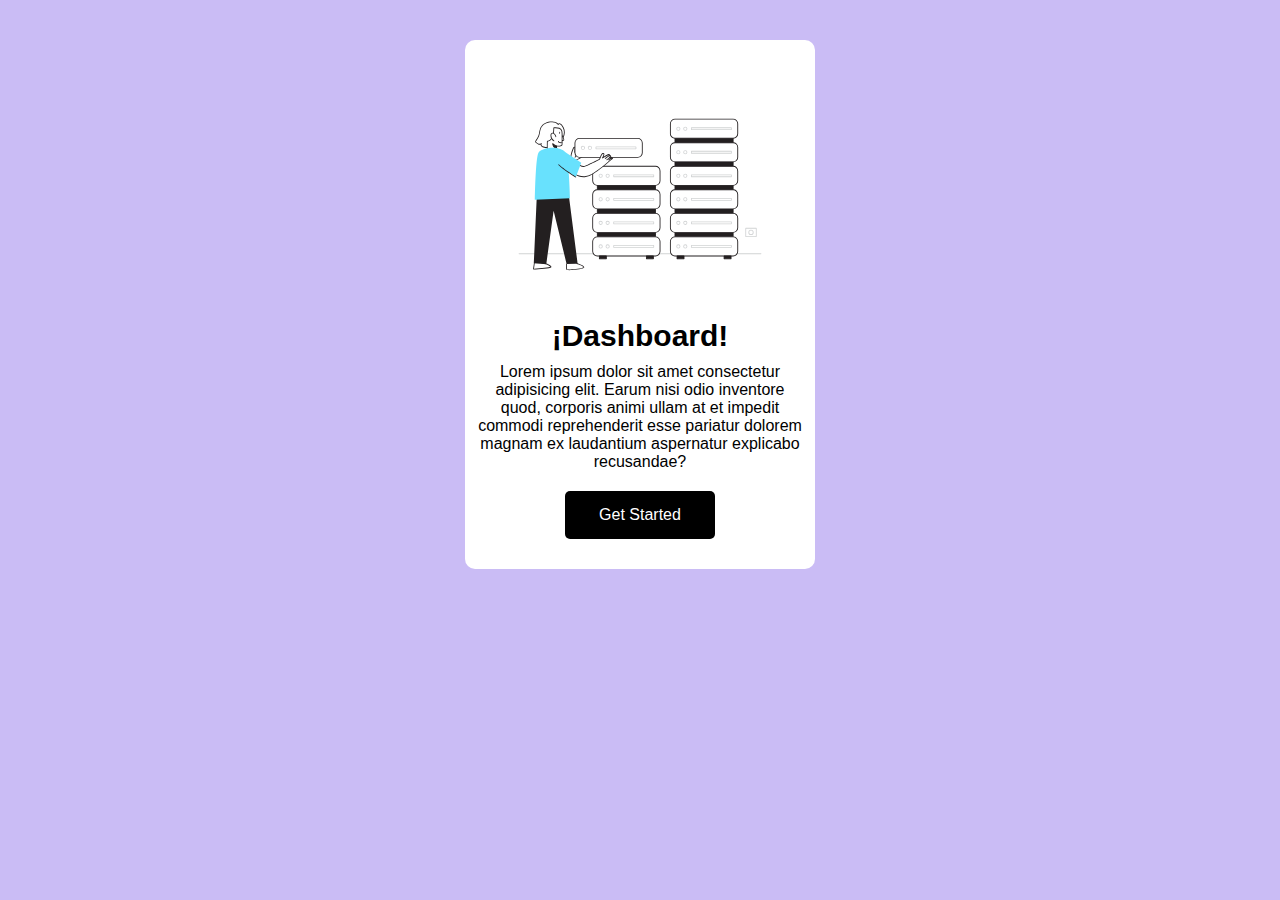
<file: Dia 1/index.html>
<!DOCTYPE html>
<html lang="en">
<head>
    <meta charset="UTF-8">
    <meta http-equiv="X-UA-Compatible" content="IE=edge">
    <meta name="viewport" content="width=device-width, initial-scale=1.0">
    <title>Document</title>
    <link rel="stylesheet" href="./style.css">

</head>
<body>
    <article class="article">
        <img src="./Data_Arranging_Flatline.svg" alt="data-img" class="img">
        
        <h2 class="title">¡Dashboard!</h2>
        
        <p class="paragraph">
            Lorem ipsum dolor sit amet consectetur adipisicing elit. Earum nisi odio inventore quod, corporis animi ullam at et impedit commodi reprehenderit esse pariatur dolorem magnam ex laudantium aspernatur explicabo recusandae?
        </p>

        <a href="#" class="cta">Get Started</a>

    </article>
</body>
</html>
</file>
<file: Dia 1/style.css>
/* https://www.youtube.com/watch?v=F38d1M3lVhQ */

* {
    box-sizing: border-box;
    margin: 0;

    /* outline: 1px solid red; */
}


body {
    font-family: Arial, Helvetica, sans-serif;
    background-color: #cabcf5;
}

.article {
    width: 70%;
    max-width: 350px;
    background-color: white;
    margin: 40px auto;
    padding: 30px 10px;

    border-radius: 10px;
}

.img {
    width: 100%;
    display: block;
}

.title {
    text-align: center;
    font-size: 30px;
}

.paragraph {
    text-align: center;
    margin: 10px 0 20px;
}

.cta {
    background-color: black;
    color: white;
    text-decoration: none;
    border-radius: 5px;

    display: block;
    width: 150px;
    text-align: center;
    padding: 15px 0;
    margin: 0 auto;
}
</file>
